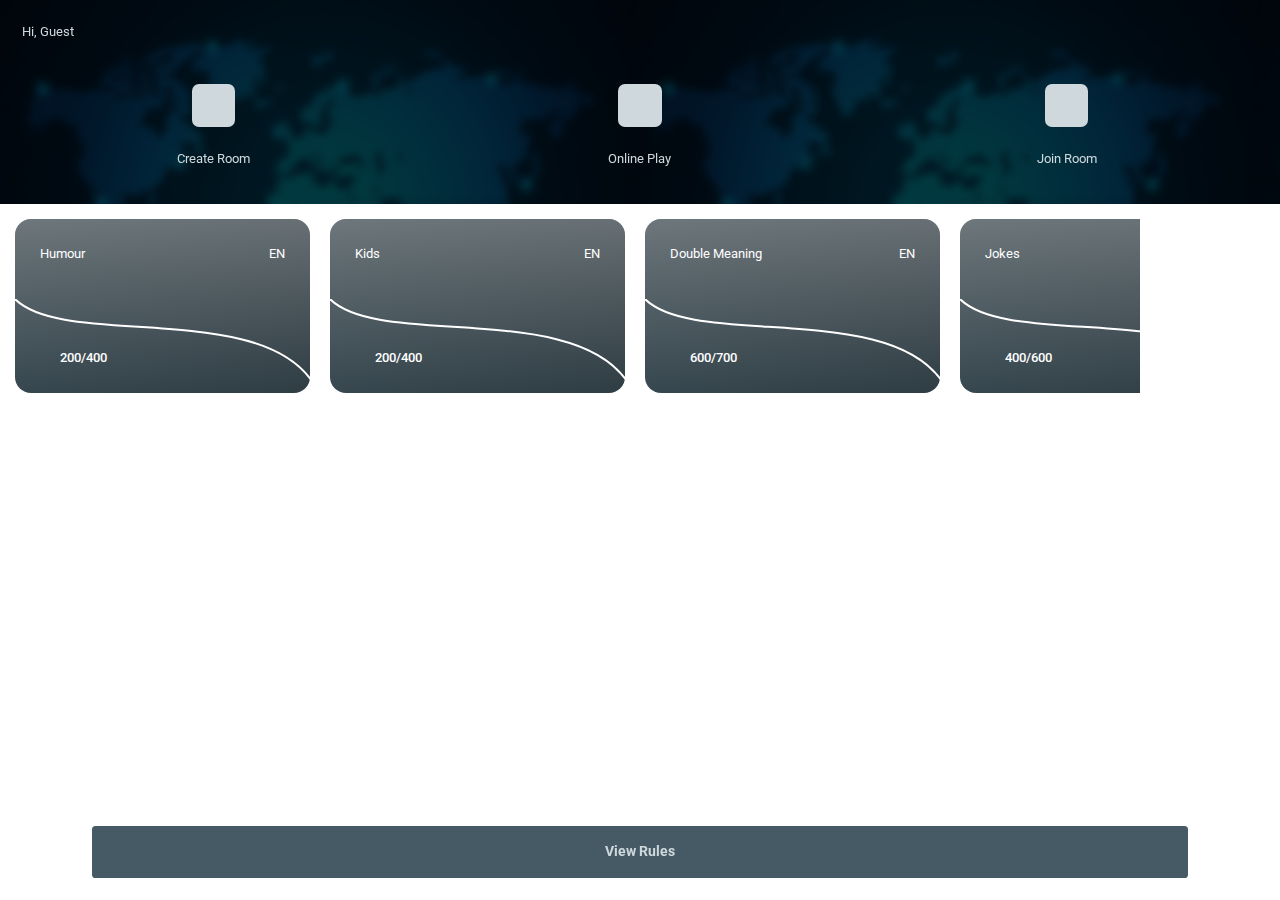
<file: game/index.html>
<!DOCTYPE html>
<html lang="en">
  <head>
    <meta charset="UTF-8" />
    <meta http-equiv="X-UA-Compatible" content="IE=edge" />
    <meta name="viewport" content="width=device-width, initial-scale=1.0" />
    <meta name="mobile-web-app-capable" content="yes" />
    <title>Social Humour</title>

    <link rel="preconnect" href="https://fonts.gstatic.com" />
    <link
      href="https://fonts.googleapis.com/css2?family=Roboto&display=swap"
      rel="stylesheet"
    />

    <link
      rel="stylesheet"
      href="https://stackpath.bootstrapcdn.com/bootstrap/4.5.2/css/bootstrap.min.css"
      integrity="sha384-JcKb8q3iqJ61gNV9KGb8thSsNjpSL0n8PARn9HuZOnIxN0hoP+VmmDGMN5t9UJ0Z"
      crossorigin="anonymous"
    />

    <link
      rel="stylesheet"
      href="https://cdnjs.cloudflare.com/ajax/libs/font-awesome/5.15.2/css/all.min.css"
      integrity="sha512-HK5fgLBL+xu6dm/Ii3z4xhlSUyZgTT9tuc/hSrtw6uzJOvgRr2a9jyxxT1ely+B+xFAmJKVSTbpM/CuL7qxO8w=="
      crossorigin="anonymous"
    />

    <link rel="stylesheet" href="css/style.css" />
  </head>
  <body class="min-vh-100">
    <div class="row no-gutters" style="background: url(./images/world_map.jpg)">
      <div
        class="col"
        style="background: rgba(0, 0, 0, 0.6); backdrop-filter: blur(4px)"
      >
        <div class="row no-gutters">
          <div class="col-10">
            <div class="contanier">
              <div class="container p-4 text-light text-bold">Hi, Guest</div>
            </div>
          </div>
          <div class="col-2">
            <div class="container p-4 text-light text-right">
              <i class="fas fa-user-cog"></i>
            </div>
          </div>
        </div>

        <div class="row no-gutters">
          <div class="col-4">
            <div class="container p-4 text-center">
              <div class="bg-light d-inline-flex p-4" id="create_room">
                <i class="fas fa-folder-plus"></i>
              </div>
              <p class="text-light mt-4">Create Room</p>
            </div>
          </div>

          <div class="col-4">
            <div class="container p-4 text-center">
              <div class="bg-light d-inline-flex p-4" id="create_room">
                <i class="fas fa-globe-americas"></i>
              </div>
              <p class="text-light mt-4">Online Play</p>
            </div>
          </div>

          <div class="col-4">
            <div class="container p-4 text-center">
              <div class="bg-light d-inline-flex p-4" id="create_room">
                <i class="fas fa-terminal"></i>
              </div>
              <p class="text-light mt-4">Join Room</p>
            </div>
          </div>
        </div>
      </div>
    </div>

    <div class="row no-gutters" id="">
      <div class="col-12 p-0">
        <div
          class="container py-3 d-inline-flex"
          id="cards_container"
          style="overflow-y: scroll; overflow-y: hidden"
        >
          <div class="cc visa d-inline-flex" id="card_1">
            <svg width="295" height="87">
              <path d="M 0 0 C 50 50 250 0 300 87"></path>
            </svg>
            <div class="container1">
              <div class="type">Humour</div>
              <div class="circuit">EN</div>
            </div>
            <div class="holder">
              <span class="name">
                <i class="fas fa-unlock"></i>
              </span>
              <span class="number">200/400</span>
            </div>
          </div>

          <div class="cc visa d-inline-flex ml-50" id="card_2">
            <svg width="295" height="87">
              <path d="M 0 0 C 50 50 250 0 300 87"></path>
            </svg>
            <div class="container1">
              <div class="type">Kids</div>
              <div class="circuit">EN</div>
            </div>
            <div class="holder">
              <span class="name">
                <i class="fas fa-unlock"></i>
              </span>
              <span class="number">200/400</span>
            </div>
          </div>

          <div class="cc visa d-inline-flex ml-50" id="card_3">
            <svg width="295" height="87">
              <path d="M 0 0 C 50 50 250 0 300 87"></path>
            </svg>
            <div class="container1">
              <div class="type">Double Meaning</div>
              <div class="circuit">EN</div>
            </div>
            <div class="holder">
              <span class="name">
                <i class="fas fa-unlock"></i>
              </span>
              <span class="number">600/700</span>
            </div>
          </div>

          <div class="cc visa d-inline-flex ml-50" id="card_3">
            <svg width="295" height="87">
              <path d="M 0 0 C 50 50 250 0 300 87"></path>
            </svg>
            <div class="container1">
              <div class="type">Jokes</div>
              <div class="circuit">EN</div>
            </div>
            <div class="holder">
              <span class="name">
                <i class="fas fa-unlock"></i>
              </span>
              <span class="number">400/600</span>
            </div>
          </div>

          <div class="cc visa d-inline-flex ml-50" id="card_3">
            <svg width="295" height="87">
              <path d="M 0 0 C 50 50 250 0 300 87"></path>
            </svg>
            <div class="container1">
              <div class="type">Adult</div>
              <div class="circuit">EN</div>
            </div>
            <div class="holder">
              <span class="name">
                <i class="fas fa-unlock"></i>
              </span>
              <span class="number">500/900</span>
            </div>
          </div>
        </div>
      </div>
    </div>

    <div class="row no-gutters fixed-bottom">
      <div class="col-12">
        <div class="container text-center p-4">
          <a
            href="#"
            class="btn w-100 text-light bg-secondary px-4 py-3 font-weight-bold"
            data-toggle="modal"
            data-target="#exampleModal"
            >View Rules</a
          >
        </div>
      </div>
    </div>

    <!-- Modal -->
    <div
      class="modal fade"
      id="exampleModal"
      tabindex="-1"
      role="dialog"
      aria-labelledby="exampleModalLabel"
      aria-hidden="true"
    >
      <div class="modal-dialog modal-dialog-centered" role="document">
        <div class="modal-content">
          <div class="modal-header">
            <h5 class="modal-title" id="exampleModalLabel">Modal title</h5>
            <button
              type="button"
              class="close"
              data-dismiss="modal"
              aria-label="Close"
            >
              <span aria-hidden="true">&times;</span>
            </button>
          </div>
          <div class="modal-body">
            <ol class="p-0 px-3">
                <li>
                    Lorem ipsum dolor sit amet consectetur, adipisicing elit. Ipsam reprehenderit excepturi assumenda delectus cumque? Vel assumenda, quae fuga alias pariatur ipsa vitae dicta eaque facilis nam optio tempore iure cumque.
                </li>
                <li>
                    Lorem ipsum dolor sit amet consectetur adipisicing elit. Aliquam hic deserunt magni rem. Optio asperiores eum consequatur deserunt, minima eos, dignissimos voluptatibus ex reiciendis beatae, perspiciatis labore hic! Placeat, dolore?
                </li>
                <li>
                    Lorem ipsum dolor sit amet consectetur adipisicing elit. Aliquam hic deserunt magni rem. Optio asperiores eum consequatur deserunt, minima eos, dignissimos voluptatibus ex reiciendis beatae, perspiciatis labore hic! Placeat, dolore?
                </li>
                <li>
                    Lorem ipsum dolor sit amet consectetur adipisicing elit. Aliquam hic deserunt magni rem. Optio asperiores eum consequatur deserunt, minima eos, dignissimos voluptatibus ex reiciendis beatae, perspiciatis labore hic! Placeat, dolore?
                </li>
                <li>
                    Lorem ipsum dolor sit amet consectetur adipisicing elit. Aliquam hic deserunt magni rem. Optio asperiores eum consequatur deserunt, minima eos, dignissimos voluptatibus ex reiciendis beatae, perspiciatis labore hic! Placeat, dolore?
                </li>
            </ol>
          </div>
          <div class="modal-footer">
            <button
              type="button"
              class="btn btn-secondary"
              data-dismiss="modal"
            >
              Close
            </button>
          </div>
        </div>
      </div>
    </div>

    <script
      src="https://code.jquery.com/jquery-3.5.1.js"
      integrity="sha256-QWo7LDvxbWT2tbbQ97B53yJnYU3WhH/C8ycbRAkjPDc="
      crossorigin="anonymous"
    ></script>

    <script
      src="https://stackpath.bootstrapcdn.com/bootstrap/4.5.2/js/bootstrap.bundle.min.js"
      integrity="sha384-LtrjvnR4Twt/qOuYxE721u19sVFLVSA4hf/rRt6PrZTmiPltdZcI7q7PXQBYTKyf"
      crossorigin="anonymous"
    ></script>

    <script src="js/app.js"></script>
  </body>
</html>
</file>
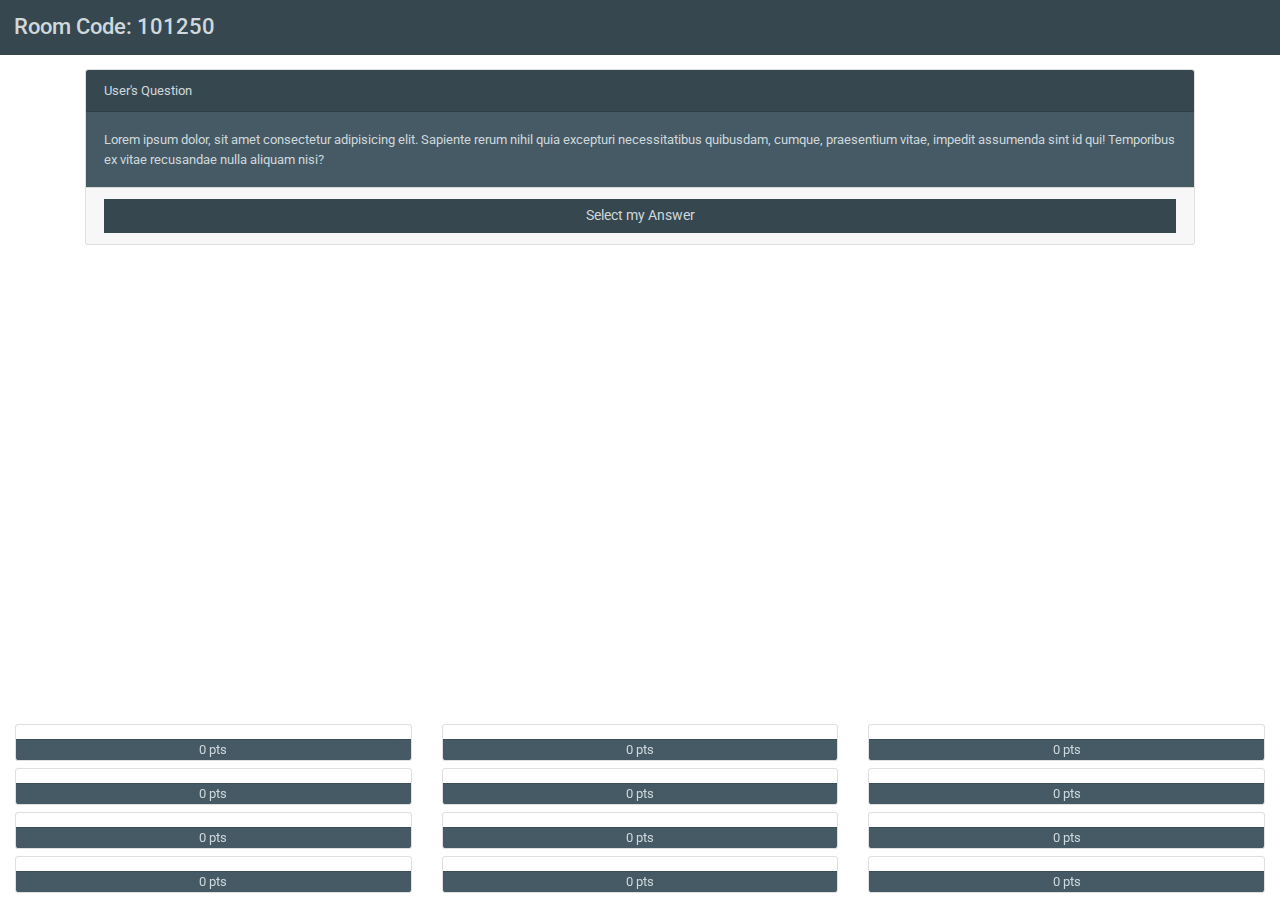
<file: game/privateRoom.html>
<!DOCTYPE html>
<html lang="en">
  <head>
    <meta charset="UTF-8" />
    <meta http-equiv="X-UA-Compatible" content="IE=edge" />
    <meta name="viewport" content="width=device-width, initial-scale=1.0" />
    <meta name="mobile-web-app-capable" content="yes" />
    <title>Social Humour</title>

    <link rel="preconnect" href="https://fonts.gstatic.com" />
    <link
      href="https://fonts.googleapis.com/css2?family=Roboto&display=swap"
      rel="stylesheet"
    />

    <link
      rel="stylesheet"
      href="https://stackpath.bootstrapcdn.com/bootstrap/4.5.2/css/bootstrap.min.css"
      integrity="sha384-JcKb8q3iqJ61gNV9KGb8thSsNjpSL0n8PARn9HuZOnIxN0hoP+VmmDGMN5t9UJ0Z"
      crossorigin="anonymous"
    />

    <link
      rel="stylesheet"
      href="https://cdnjs.cloudflare.com/ajax/libs/font-awesome/5.15.2/css/all.min.css"
      integrity="sha512-HK5fgLBL+xu6dm/Ii3z4xhlSUyZgTT9tuc/hSrtw6uzJOvgRr2a9jyxxT1ely+B+xFAmJKVSTbpM/CuL7qxO8w=="
      crossorigin="anonymous"
    />

    <link rel="stylesheet" href="css/style.css" />
  </head>
  <body class="min-vh-100">
    
    

    
    <div class="row no-gutters">
        <div class="col-12">
            <div class="row no-gutters bg-primary text-light">
                <div class="col-9 p-3">
                        <h4 class="p-0 m-0">Room Code: 101250</h4>
                </div>
                <div class="col-3 p-3 text-center d-flex">
                    <div class="container justify-content-center align-self-center text-center">
                        <i class="fas fa-times-circle fa-1_5x"></i>
                    </div>
                </div>
            </div>

            <div class="row no-gutters">
                <div class="col-12">
                    <div class="container py-3">
                        <div class="card">
                            <div class="card-header bg-primary text-light">
                                User's Question
                            </div>
                            <div class="card-body bg-secondary text-light">
                                Lorem ipsum dolor, sit amet consectetur adipisicing elit. Sapiente rerum nihil quia excepturi necessitatibus quibusdam, cumque, praesentium vitae, impedit assumenda sint id qui! Temporibus ex vitae recusandae nulla aliquam nisi?
                            </div>
                            <!-- <div class="card-footer text-center">
                                <a class="btn bg-primary w-100 b-r-0 text-light" data-toggle="modal" data-target="#exampleModal">See Answers in 30s</a>
                            </div> -->

                            <div class="card-footer text-center">
                                <a class="btn bg-primary w-100 b-r-0 text-light" data-toggle="modal" data-target="#exampleModal">Select my Answer</a>
                            </div>
                        </div>
                    </div>
                </div>
            </div>

            <div class="row no-gutters fixed-bottom mb-2">
                <div class="col-4">
                    <div class="container text-center">
                        <div class="card p-0">
                            <div class="card-body p-0 py-2">
                                <i class="far fa-plus-square fa-2x"></i>
                            </div>
                            <div class="bg-secondary text-light card-footer p-0">
                                0 pts
                            </div>
                        </div>
                    </div>
                </div>
                <div class="col-4">
                    <div class="container text-center">
                        <div class="card p-0">
                            <div class="card-body p-0 py-2">
                                <i class="far fa-plus-square fa-2x"></i>
                            </div>
                            <div class="bg-secondary text-light card-footer p-0">
                                0 pts
                            </div>
                        </div>
                    </div>
                </div>
                <div class="col-4">
                    <div class="container text-center">
                        <div class="card p-0">
                            <div class="card-body p-0 py-2">
                                <i class="far fa-plus-square fa-2x"></i>
                            </div>
                            <div class="bg-secondary text-light card-footer p-0">
                                0 pts
                            </div>
                        </div>
                    </div>
                </div>
                <div class="col-4 mt-2">
                    <div class="container text-center">
                        <div class="card p-0">
                            <div class="card-body p-0 py-2">
                                <i class="far fa-plus-square fa-2x"></i>
                            </div>
                            <div class="bg-secondary text-light card-footer p-0">
                                0 pts
                            </div>
                        </div>
                    </div>
                </div>
                <div class="col-4 mt-2">
                    <div class="container text-center">
                        <div class="card p-0">
                            <div class="card-body p-0 py-2">
                                <i class="far fa-plus-square fa-2x"></i>
                            </div>
                            <div class="bg-secondary text-light card-footer p-0">
                                0 pts
                            </div>
                        </div>
                    </div>
                </div>
                <div class="col-4 mt-2">
                    <div class="container text-center">
                        <div class="card p-0">
                            <div class="card-body p-0 py-2">
                                <i class="far fa-plus-square fa-2x"></i>
                            </div>
                            <div class="bg-secondary text-light card-footer p-0">
                                0 pts
                            </div>
                        </div>
                    </div>
                </div>
                <div class="col-4 mt-2">
                    <div class="container text-center">
                        <div class="card p-0">
                            <div class="card-body p-0 py-2">
                                <i class="far fa-plus-square fa-2x"></i>
                            </div>
                            <div class="bg-secondary text-light card-footer p-0">
                                0 pts
                            </div>
                        </div>
                    </div>
                </div>
                <div class="col-4 mt-2">
                    <div class="container text-center">
                        <div class="card p-0">
                            <div class="card-body p-0 py-2">
                                <i class="far fa-plus-square fa-2x"></i>
                            </div>
                            <div class="bg-secondary text-light card-footer p-0">
                                0 pts
                            </div>
                        </div>
                    </div>
                </div>
                <div class="col-4 mt-2">
                    <div class="container text-center">
                        <div class="card p-0">
                            <div class="card-body p-0 py-2">
                                <i class="far fa-plus-square fa-2x"></i>
                            </div>
                            <div class="bg-secondary text-light card-footer p-0">
                                0 pts
                            </div>
                        </div>
                    </div>
                </div>
                <div class="col-4 mt-2">
                    <div class="container text-center">
                        <div class="card p-0">
                            <div class="card-body p-0 py-2">
                                <i class="far fa-plus-square fa-2x"></i>
                            </div>
                            <div class="bg-secondary text-light card-footer p-0">
                                0 pts
                            </div>
                        </div>
                    </div>
                </div>
                <div class="col-4 mt-2">
                    <div class="container text-center">
                        <div class="card p-0">
                            <div class="card-body p-0 py-2">
                                <i class="far fa-plus-square fa-2x"></i>
                            </div>
                            <div class="bg-secondary text-light card-footer p-0">
                                0 pts
                            </div>
                        </div>
                    </div>
                </div>
                <div class="col-4 mt-2">
                    <div class="container text-center">
                        <div class="card p-0">
                            <div class="card-body p-0 py-2">
                                <i class="far fa-plus-square fa-2x"></i>
                            </div>
                            <div class="bg-secondary text-light card-footer p-0">
                                0 pts
                            </div>
                        </div>
                    </div>
                </div>
            </div>
        </div>
    </div>




    <!-- Modal -->
    <div
      class="modal fade"
      id="exampleModal"
      tabindex="-1"
      role="dialog"
      aria-labelledby="exampleModalLabel"
      aria-hidden="true"
    >
      <div class="modal-dialog modal-dialog-centered" role="document">
        <div class="modal-content">
          <div class="modal-header">
            <h5 class="modal-title" id="exampleModalLabel">Select the winner answer</h5>
            <button
              type="button"
              class="close"
              data-dismiss="modal"
              aria-label="Close"
            >
              <span aria-hidden="true">&times;</span>
            </button>
          </div>
          <div class="modal-body">
            <div class="card bg-primary text-light">
                <div class="card-body p-0 p-2">
                    User Answer 1
                </div>
            </div>
            <div class="card mt-2 bg-primary text-light">
                <div class="card-body p-0 p-2">
                    User Answer 1
                </div>
            </div>
            <div class="card mt-2 bg-primary text-light">
                <div class="card-body p-0 p-2">
                    User Answer 1
                </div>
            </div>
            <div class="card mt-2 bg-primary text-light">
                <div class="card-body p-0 p-2">
                    User Answer 1
                </div>
            </div>
            <div class="card mt-2 bg-primary text-light">
                <div class="card-body p-0 p-2">
                    User Answer 1
                </div>
            </div>
            <div class="card mt-2 bg-primary text-light">
                <div class="card-body p-0 p-2">
                    User Answer 1
                </div>
            </div>
            <div class="card mt-2 bg-primary text-light">
                <div class="card-body p-0 p-2">
                    User Answer 1
                </div>
            </div>
            <div class="card mt-2 bg-primary text-light">
                <div class="card-body p-0 p-2">
                    User Answer 1
                </div>
            </div>
            <div class="card mt-2 bg-primary text-light">
                <div class="card-body p-0 p-2">
                    User Answer 1
                </div>
            </div>
            <div class="card mt-2 bg-primary text-light">
                <div class="card-body p-0 p-2">
                    User Answer 1
                </div>
            </div>
            <div class="card mt-2 bg-primary text-light">
                <div class="card-body p-0 p-2">
                    User Answer 1
                </div>
            </div>
            <div class="card mt-2 bg-primary text-light">
                <div class="card-body p-0 p-2">
                    User Answer 1
                </div>
            </div>
          </div>
          <div class="modal-footer">
            <button
              type="button"
              class="btn btn-secondary"
              data-dismiss="modal"
            >
              Submit
            </button>
          </div>
        </div>
      </div>
    </div>
    

    <script
      src="https://code.jquery.com/jquery-3.5.1.js"
      integrity="sha256-QWo7LDvxbWT2tbbQ97B53yJnYU3WhH/C8ycbRAkjPDc="
      crossorigin="anonymous"
    ></script>

    <script
      src="https://stackpath.bootstrapcdn.com/bootstrap/4.5.2/js/bootstrap.bundle.min.js"
      integrity="sha384-LtrjvnR4Twt/qOuYxE721u19sVFLVSA4hf/rRt6PrZTmiPltdZcI7q7PXQBYTKyf"
      crossorigin="anonymous"
    ></script>

    <script src="js/app.js"></script>
  </body>
</html>
</file>
<file: game/css/style.css>
* {
  font-family: "Roboto", sans-serif;
  font-size: 0.9rem;
}

.text-light {
  color: #cfd8dc !important;
}

.text-dark {
  color: #263238 !important;
}

.text-primary {
  color: #37474f !important;
}

.text-secondary {
  color: #455a64 !important;
}

.bg-light {
  background-color: #cfd8dc !important;
}

.bg-dark {
  background-color: #263238 !important;
}

.bg-primary {
  background-color: #37474f !important;
}

.bg-secondary {
  background-color: #455a64 !important;
}

.b-dark {
  border: 2px solid #263238;
}

.b-r-0 {
  border-radius: 0;
}

.fa-1_5x {
  font-size: 1.5em;
}

#create_room .fas {
  font-size: 1.3em;
}

#create_room {
  border-radius: 7px;
}

.ml-50 {
  margin-left: 20px;
}

.cc {
  position: relative;
  font-family: "Maven Pro", sans-serif;
  font-size: 16px;
  color: white;
  min-width: 295px;
  height: 174px;
  border-radius: 16px;
}
.cc.visa {
  background-image: linear-gradient(to top right, #37474f, #263238);
}
.cc:after {
  content: "";
  position: absolute;
  width: 100%;
  height: 100%;
  border-radius: 16px;
  background-image: linear-gradient(to top, transparent, #ffffff);
  opacity: 30%;
}
.cc svg {
  position: absolute;
  top: 80px;
}
.cc svg path {
  fill: transparent;
  stroke: #ffffff;
  stroke-width: 2px;
  stroke-linecap: round;
}
.cc .container1 {
  position: absolute;
  top: 25px;
  left: 25px;
  right: 25px;
  display: flex;
  align-items: center;
  justify-content: space-between;
}
.cc .holder {
  position: absolute;
  bottom: 25px;
  left: 25px;
}
.cc .holder span {
  display: block;
}
.cc .holder span.name {
  float: left;
  font-size: 14px;
  color: #cccccc;
}
.cc .holder span.number {
  float: right;
  padding-left: 20px;
  font-weight: 500;
}

#cards_container::-webkit-scrollbar {
  display: none;
}

#cards_container {
  -ms-overflow-style: none;
  /* IE and Edge */
  scrollbar-width: none;
  /* Firefox */
}

/*# sourceMappingURL=style.css.map */
</file>
